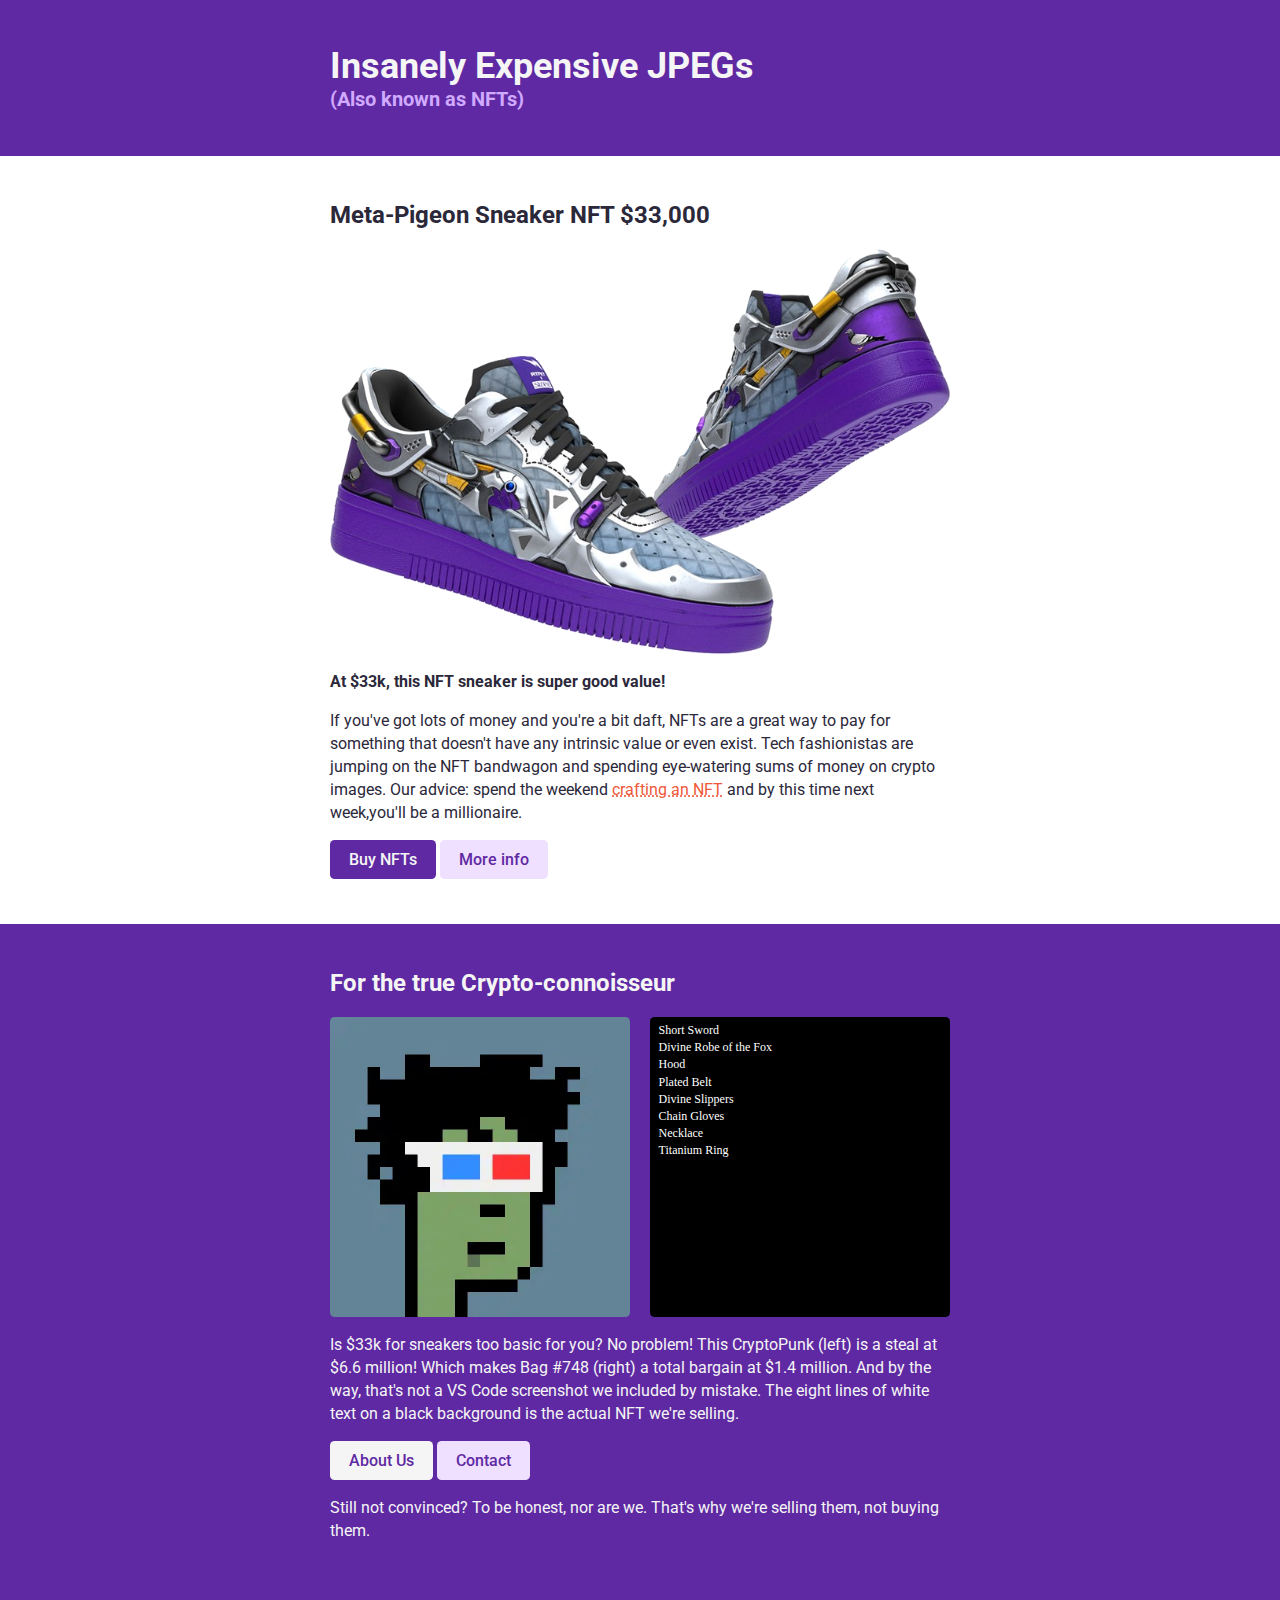
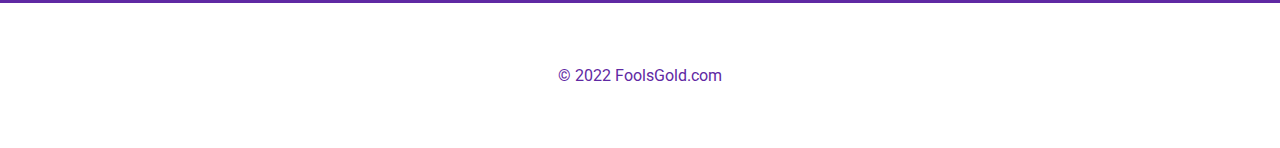
<file: NFT_sites/index.html>
<html>

<head>
	<link rel="preconnect" href="https://fonts.googleapis.com">
	<link rel="preconnect" href="https://fonts.gstatic.com" crossorigin>
	<link href="https://fonts.googleapis.com/css2?family=Roboto:wght@400;500;700&display=swap" rel="stylesheet">
	<link rel="stylesheet" href="index.css">
</head>

<body>
	<header>
		<div class="container">
			<h1>Insanely Expensive JPEGs</h1>
			<h3>(Also known as NFTs)</h3>
		</div>
	</header>
		<main>
			<section>
				<div class="container">
					<h2>Meta-Pigeon Sneaker NFT $33,000</h2>
					<img  src="images/sneakers-purple.png" alt="Purple and silver sneakers" class="main-image">
					<p><strong>At $33k, this NFT sneaker is super good value!</strong></p>
					<p>If you've got lots of money and you're a bit daft, NFTs are a great way to pay for something that doesn't have any intrinsic value or even exist. Tech fashionistas are jumping on the NFT bandwagon and spending eye-watering sums of money on crypto images. Our advice: spend the weekend <a href="">crafting an NFT</a> and by this time next week,you'll be a millionaire.</p>
					<a href="#" class="btn btn-dark">Buy NFTs</a>
					<a href="#" class="btn btn-mid">More info</a>
				</div>
			</section>
			
			<section class="section-two">
				<div class="container">
					<h2>For the true Crypto-connoisseur</h2>
					<div class="section-two-image-container">
						<img src="images/crypto-punk.jpg" alt="punk with blach hair and red and blue glasses" class="feature-image">
						<img src="images/bag.svg" alt="Seven items from a game listed in white on a black background" class="feature-image">
					</div>
					<p>Is $33k for sneakers too basic for you? No problem! This CryptoPunk (left) is a steal at $6.6 million! Which makes Bag #748 (right) a total bargain at $1.4 million. And by the way, that's not a VS Code screenshot we included by mistake. The eight lines of white text on a black background is the actual NFT we're selling.</p>
					<a href="#" class="btn btn-light">About Us</a>
					<a href="#" class="btn btn-mid">Contact</a>
					<p>Still not convinced? To be honest, nor are we. That's why we're selling them, not buying them.</p>
				</div>
			</section>
			
			<footer>
				<p>&copy; 2022 FoolsGold.com</p>
			</footer>
		</main>
	</body>

</html>
</file>
<file: NFT_sites/index.css>
body{
   font-size: 16px;
   color: #2b283a;
   font-family: 'Roboto', sans-serif;
   margin: 0;
}

/* typography */

h1, h3{
   margin: 0;
}

h1{
   color: whitesmoke;
   font-size: 36px;
}

h2{
   margin-top: 0;
}

h3{
   color: #d0aaff;
   font-size: 20px;
}

p{
   line-height: 23px;
}

/* links */

a{
   color: #ef5839;
   text-decoration: underline dotted; 
}

a:hover, a:active{
   color: #d4b44c;
}

/* 
Challenge:
1. Refactor the CSS for these button-style
  links using two classes on each link
  element.
⚠️ Think what to call the new class you
  will need to create.
*/

.btn{
   padding: 10px 19px;
   border-radius: 4.6px;
   font-weight: 500;
   text-decoration: none;
   display: inline-block;
}

.btn-dark{
   background: #5f29a3;
   color: whitesmoke
}

.btn-mid{
   background: #F0E0FF; 
   color: #5f29a3; 
}

.btn-light{
   background: whitesmoke;
   color: #5f29a3; 
}

.btn:hover, 
.btn:active{
   background-color: #f3e885;
   color: #2b238a;
}

/* layout */

header, section, footer{
   padding: 45px 0;
}

header, .section-two{
   background-color: #5f29a3;
}

.section-two{
   color: whitesmoke;
}

.container{
   width: 620px;
   margin: 0 auto;
}

.main-image{
   width:100%;
}

.section-two-image-container{
   display: flex;
   justify-content: space-between;
}

.feature-image{
   width: 300px;
   border-radius: 4.6px;
}

footer{
   text-align: center;
   color: #5f29a3;
}
</file>
